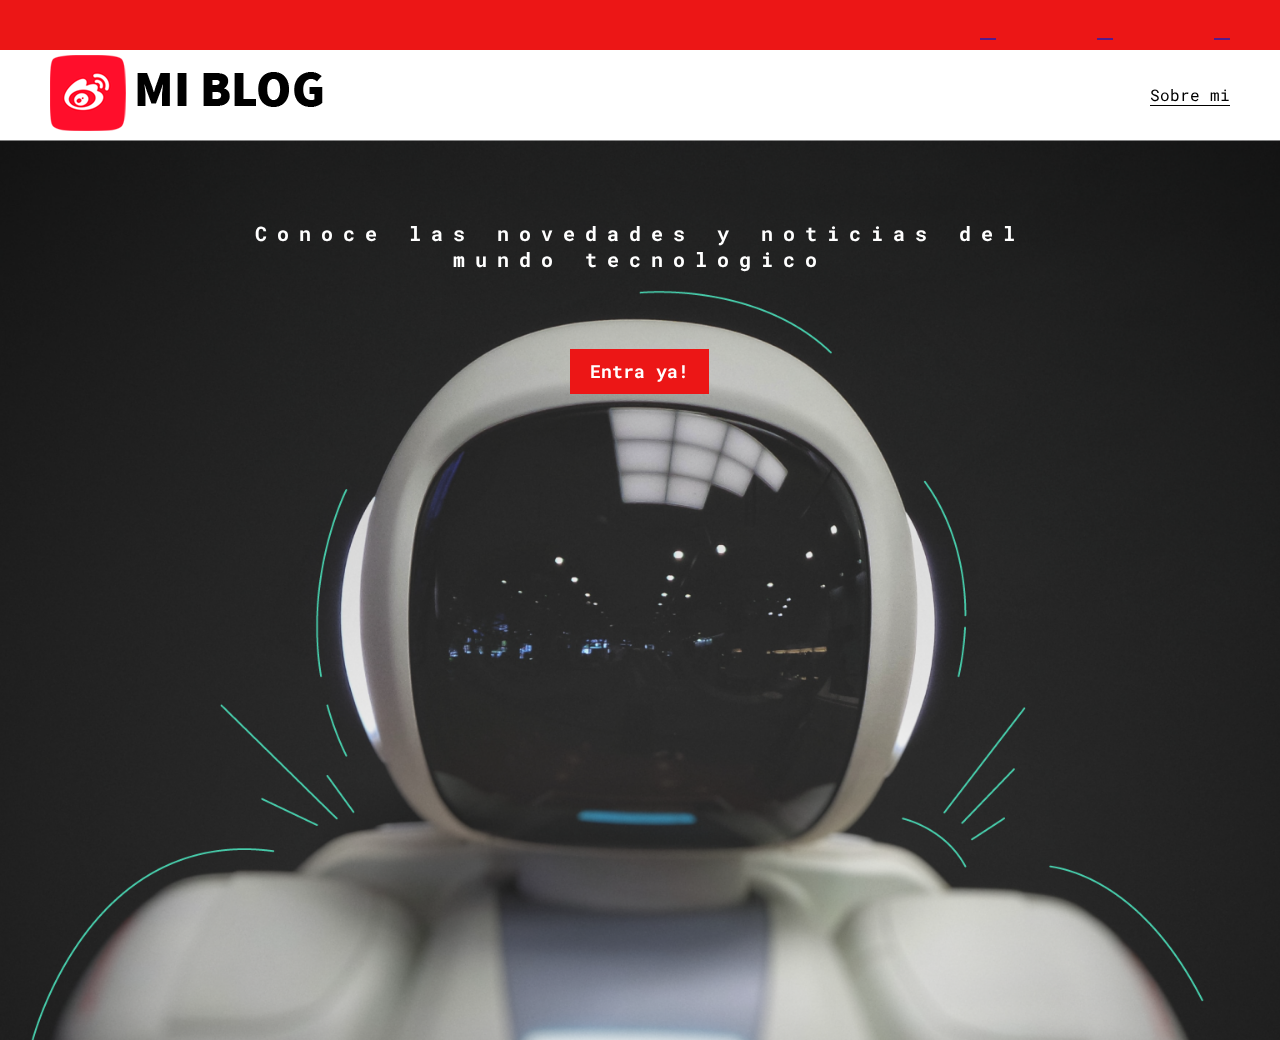
<file: Index.html>
<!DOCTYPE html>
<html lang="es">
<head>
    <meta charset="UTF-8">
    <meta http-equiv="X-UA-Compatible" content="IE=edge">
    <meta name="viewport" content="width=device-width, initial-scale=1.0">
    <title>Blog Personal</title>
</head>

<link rel="stylesheet" href="css/main.css">
<link rel="stylesheet" href="css/all.min.css">
<link rel="stylesheet" href="css/Ajustes.css">

<body class="home-body">

    <header class="header">
        <div class="social">
            <div class="redes-sociales">
                <a href=""><i class="fa-brands fa-facebook"></i></a>
                <a href=""><i class="fa-brands fa-instagram"></i></a>
                <a href=""><i class="fa-brands fa-twitter"></i></a>
            </div>
        </div>

        <nav class="nav">
            <div class="logo">
                <a href="Index.html">
                    <img src="img/logo.png" alt="Logo de pagina">
                </a>
            </div>

            <div class="link">
                <a href="Profile.html">Sobre mi</a>
            </div>
        </nav>
    </header>

    <main class="home-main">
        <div class="main-container">
            <p class="main-container__texto">
                Conoce las novedades y noticias del mundo tecnologico
            </p>

            <a class="main-container__link" href="Blogs.html">Entra ya!</a>
        </div>
    </main>

</body>
</html>

<!--  "font awesome" pagina para instalar   -->
</file>
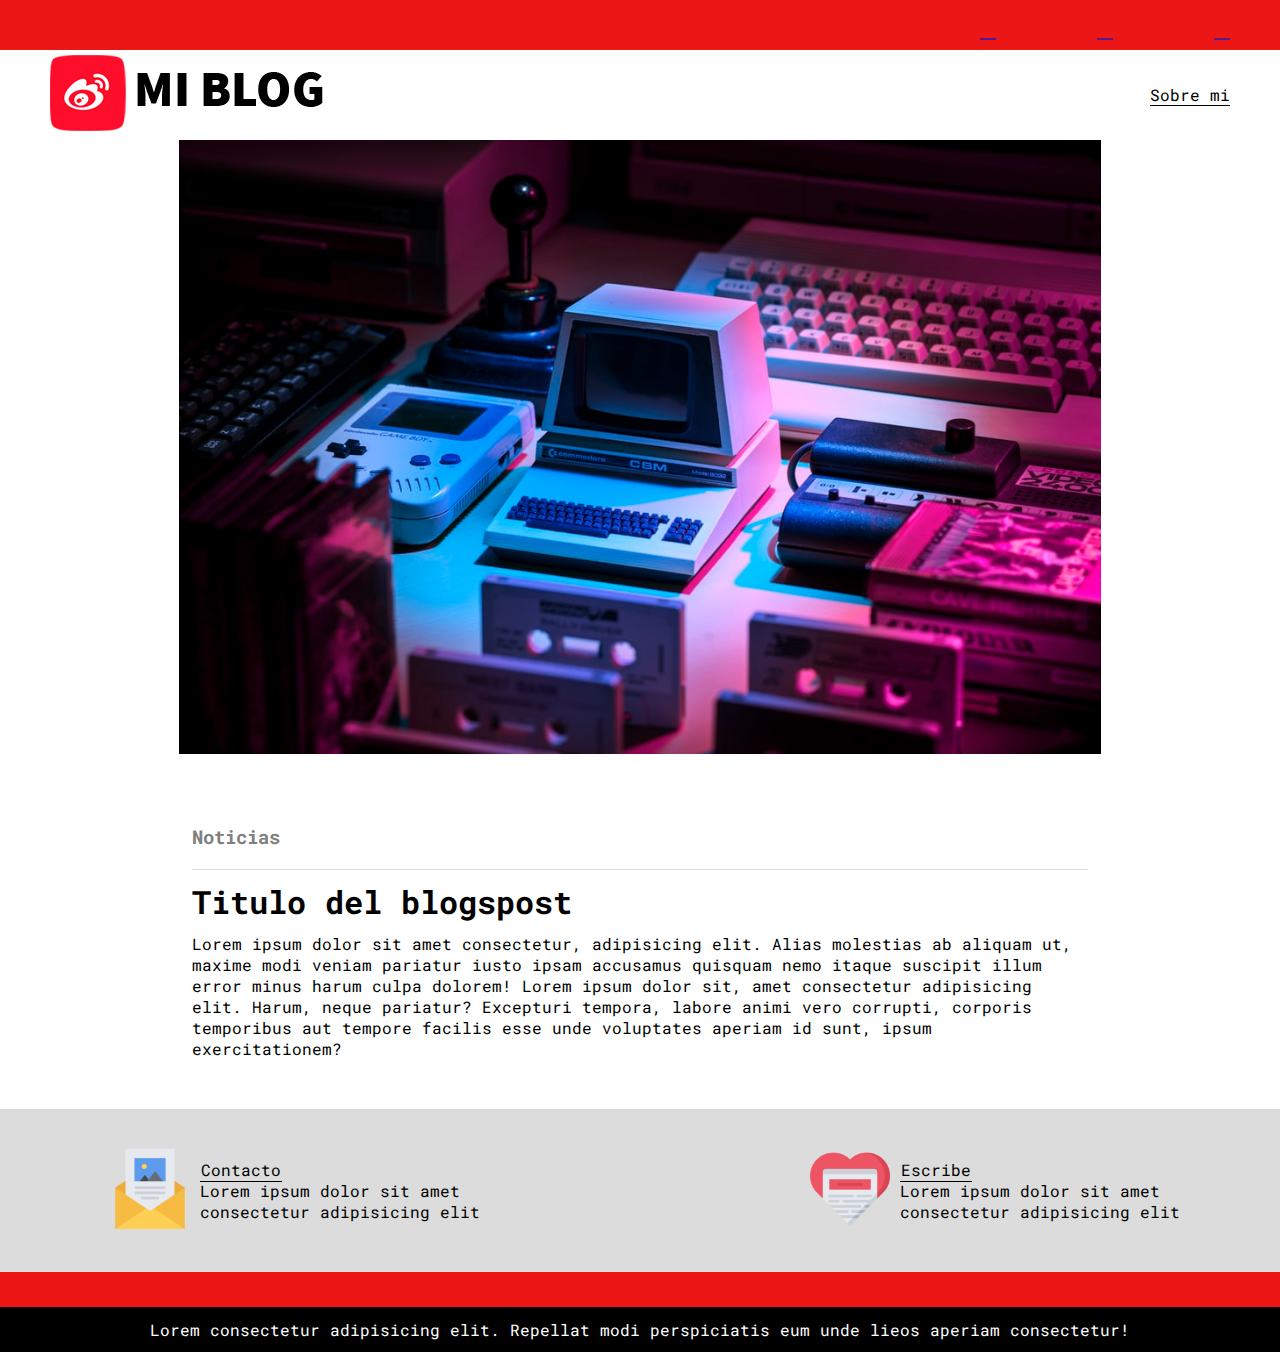
<file: Blog.html>
<!DOCTYPE html>
<html lang="es">
<head>
    <meta charset="UTF-8">
    <meta http-equiv="X-UA-Compatible" content="IE=edge">
    <meta name="viewport" content="width=device-width, initial-scale=1.0">
    <title>Blog Personal</title>
</head>

<link rel="stylesheet" href="css/main.css">
<link rel="stylesheet" href="css/all.min.css">
<link rel="stylesheet" href="css/Ajustes.css">

<body>

    <header class="header">
        <div class="social">
            <div class="redes-sociales">

                <a href=""><i class="fa-brands fa-facebook"></i></a>
                <a href=""><i class="fa-brands fa-instagram"></i></a>
                <a href=""><i class="fa-brands fa-twitter"></i></a>
            </div>
        </div>

        <nav class="nav">
            <div class="logo">
                <a href="Index.html">
                    <img src="img/logo.png" alt="Logo de pagina">
                </a>
            </div>

            <div class="link">
                <a href="Profile.html">Sobre mi</a>
            </div>
        </nav>
    </header>

    <main class="Blogs-main">
        <section class="principal">
            <div class="img-principal">
                <img src="img/pc-img.jpg" height="100%" width="90%" alt="img de blog">
            </div>
        </section>

        <section class="post">
            <h3>Noticias</h3>
            <div class="post-blog">
                <h1>Titulo del blogspost</h1>
                <p>Lorem ipsum dolor sit amet consectetur, adipisicing elit. 
                    Alias molestias ab aliquam ut, maxime modi veniam pariatur
                     iusto ipsam accusamus quisquam
                     nemo itaque suscipit illum error minus harum culpa
                      dolorem! Lorem ipsum dolor sit, amet consectetur adipisicing elit. Harum, 
                      neque pariatur? Excepturi tempora, labore animi vero corrupti, 
                      corporis temporibus aut tempore facilis esse unde 
                     voluptates aperiam id sunt, ipsum exercitationem?</p>
            </div>
        </section>

        <section class="contacto">
            <div class="contact">
                <img class="img1" src="img/013-newsletter.png" alt="" width="100px" height="100px">
                <div class="contact-info">
                    <a href="">Contacto</a>
                    <p>Lorem ipsum dolor sit amet consectetur adipisicing elit</p>
                </div>
            </div>
            <div class="contact">
                <img class="img2" src="img/006-like.png" alt="" width="100px" height="100px">
                <div class="contact-info">
                    <a href="">Escribe</a>
                    <p>Lorem ipsum dolor sit amet consectetur adipisicing elit</p>
                </div>
            </div>
        </section>
    </main>

    <footer>
        <p>Lorem consectetur adipisicing elit. Repellat modi perspiciatis eum unde lieos aperiam consectetur!</p>
    </footer>

</body>
</html>
</file>
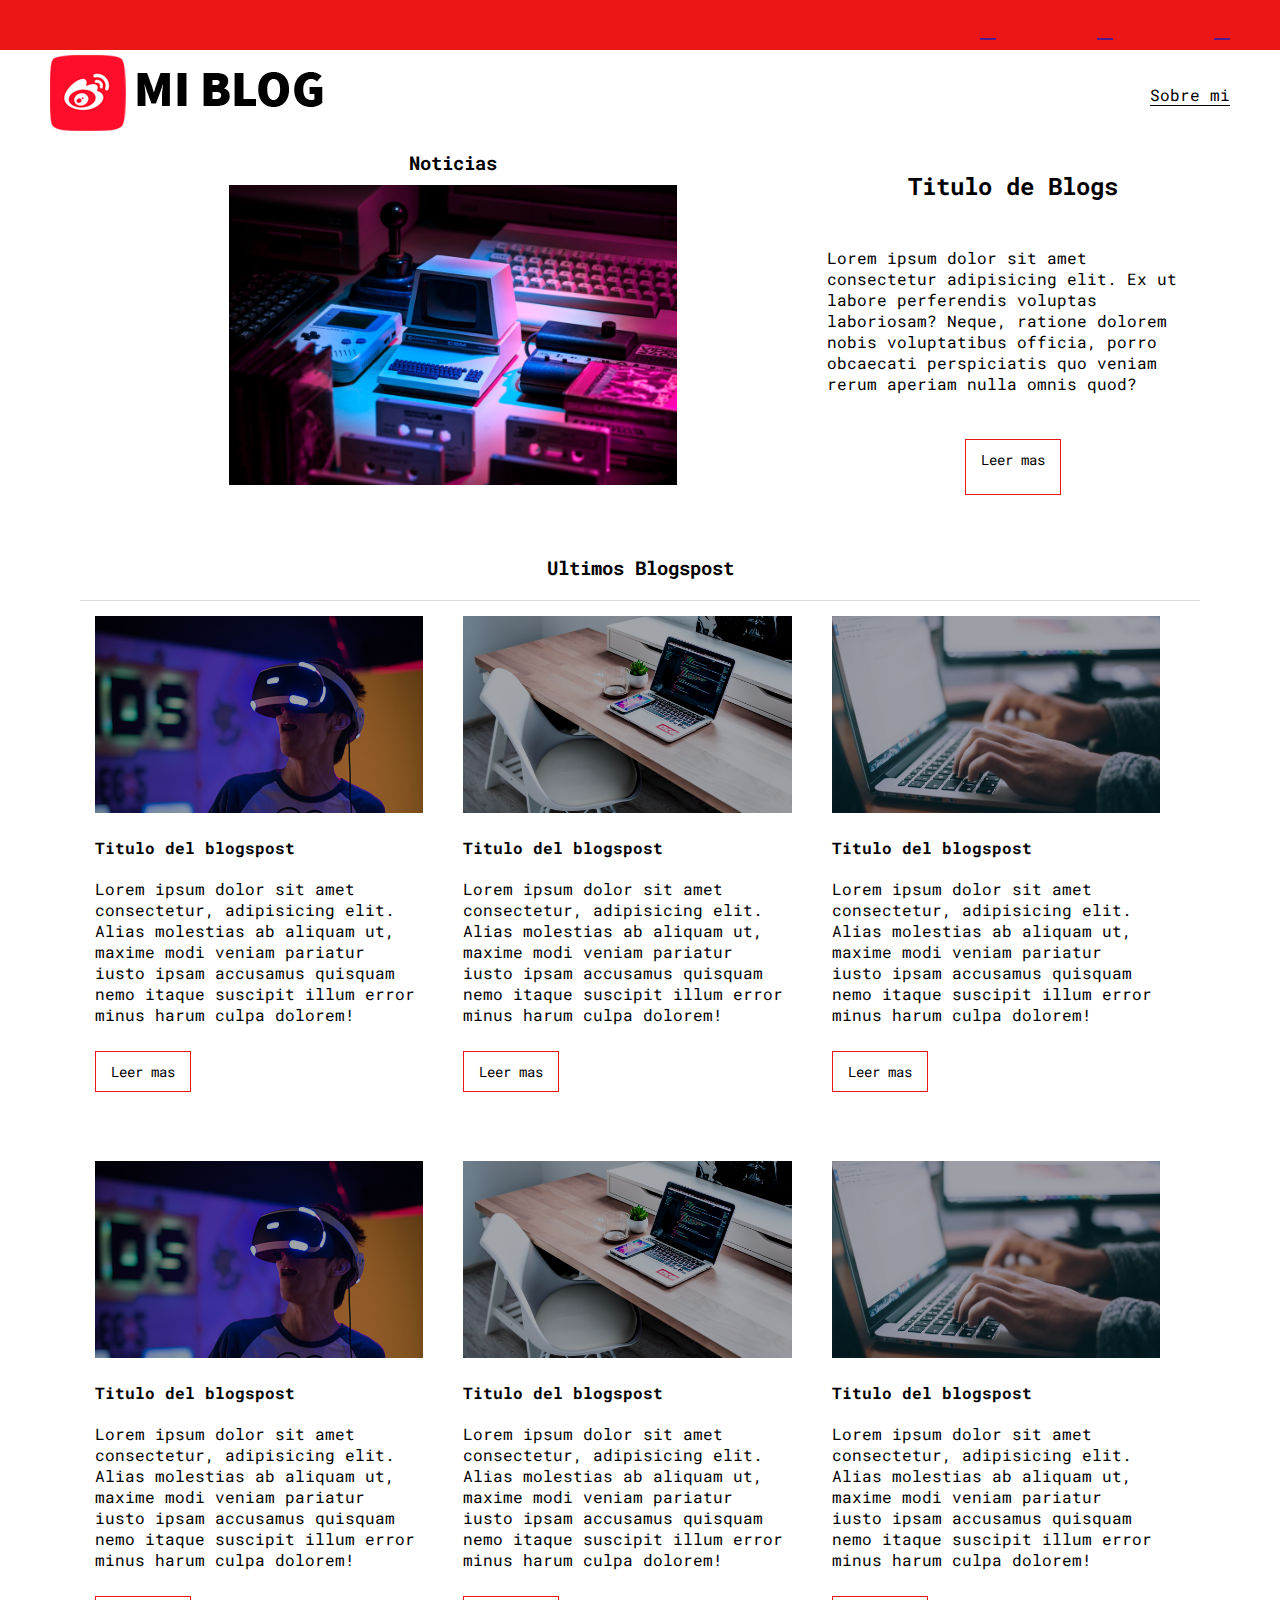
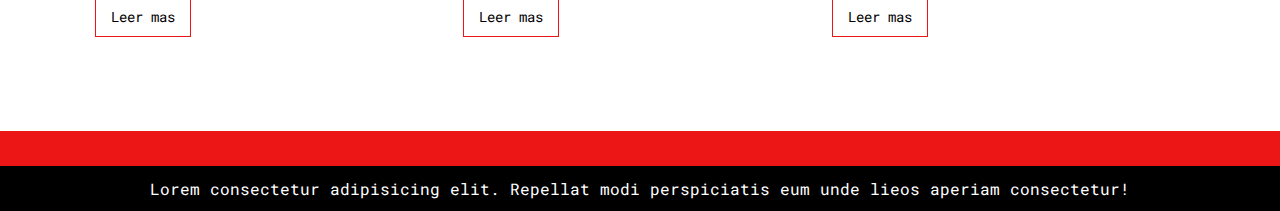
<file: Blogs.html>
<!DOCTYPE html>
<html lang="es">
<head>
    <meta charset="UTF-8">
    <meta http-equiv="X-UA-Compatible" content="IE=edge">
    <meta name="viewport" content="width=device-width, initial-scale=1.0">
    <title>Blog Personal</title>
</head>

<link rel="stylesheet" href="css/main.css">
<link rel="stylesheet" href="css/all.min.css">
<link rel="stylesheet" href="css/Ajustes.css">

<body>

    <header class="header">
        <div class="social">
            <div class="redes-sociales">

                <a href=""><i class="fa-brands fa-facebook"></i></a>
                <a href=""><i class="fa-brands fa-instagram"></i></a>
                <a href=""><i class="fa-brands fa-twitter"></i></a>
            </div>
        </div>

        <nav class="nav">
            <div class="logo">
                <a href="Index.html">
                    <img src="img/logo.png" alt="Logo de pagina">
                </a>
            </div>

            <div class="link">
                <a href="Profile.html">Sobre mi</a>
            </div>
        </nav>
    </header>

    <main class="Blogs-main">
        <section class="noticias">
            <div class="contenido-noticias">
                <h3>Noticias</h3>
                <img src="img/pc-img.jpg" height="300px" width="300px" alt="img de blog">
            </div>
            <div class="informacion-noticias">
                <h2>Titulo de Blogs</h2>
                <p>Lorem ipsum dolor sit amet consectetur adipisicing elit. 
                    Ex ut labore perferendis voluptas laboriosam? Neque, ratione 
                    dolorem nobis voluptatibus officia, porro obcaecati 
                    perspiciatis quo veniam rerum aperiam nulla omnis quod?</p>
                <a class="blogs-btn" href="Blog.html">Leer mas</a>
            </div>
        </section>

        <section class="posts">
            <h3>Ultimos Blogspost</h3>
            <div class="posts-blog">
                <img src="img/post-1.png" alt="">
                <h4>Titulo del blogspost</h4>
                <p>Lorem ipsum dolor sit amet consectetur, adipisicing elit. 
                    Alias molestias ab aliquam ut, maxime modi veniam pariatur
                     iusto ipsam accusamus quisquam
                     nemo itaque suscipit illum error minus harum culpa dolorem!</p>
                <a class="blogs-btn" href="Blog.html">Leer mas</a>
            </div>

            <div class="posts-blog">
                <img src="img/post-2.png" alt="">
                <h4>Titulo del blogspost</h4>
                <p>Lorem ipsum dolor sit amet consectetur, adipisicing elit. 
                    Alias molestias ab aliquam ut, maxime modi veniam pariatur
                     iusto ipsam accusamus quisquam
                     nemo itaque suscipit illum error minus harum culpa dolorem!</p>
                <a class="blogs-btn" href="Blog.html">Leer mas</a>
            </div>

            <div class="posts-blog">
                <img src="img/post-3.png" alt="">
                <h4>Titulo del blogspost</h4>
                <p>Lorem ipsum dolor sit amet consectetur, adipisicing elit. 
                    Alias molestias ab aliquam ut, maxime modi veniam pariatur
                     iusto ipsam accusamus quisquam
                     nemo itaque suscipit illum error minus harum culpa dolorem!</p>
                <a class="blogs-btn" href="Blog.html">Leer mas</a>
            </div>

            <div class="posts-blog">
                <img src="img/post-1.png" alt="">
                <h4>Titulo del blogspost</h4>
                <p>Lorem ipsum dolor sit amet consectetur, adipisicing elit. 
                    Alias molestias ab aliquam ut, maxime modi veniam pariatur
                     iusto ipsam accusamus quisquam
                     nemo itaque suscipit illum error minus harum culpa dolorem!</p>
                <a class="blogs-btn" href="Blog.html">Leer mas</a>
            </div>

            <div class="posts-blog">
                <img src="img/post-2.png" alt="">
                <h4>Titulo del blogspost</h4>
                <p>Lorem ipsum dolor sit amet consectetur, adipisicing elit. 
                    Alias molestias ab aliquam ut, maxime modi veniam pariatur
                     iusto ipsam accusamus quisquam
                     nemo itaque suscipit illum error minus harum culpa dolorem!</p>
                <a class="blogs-btn" href="Blog.html">Leer mas</a>
            </div>

            <div class="posts-blog">
                <img src="img/post-3.png" alt="">
                <h4>Titulo del blogspost</h4>
                <p>Lorem ipsum dolor sit amet consectetur, adipisicing elit. 
                    Alias molestias ab aliquam ut, maxime modi veniam pariatur
                     iusto ipsam accusamus quisquam
                     nemo itaque suscipit illum error minus harum culpa dolorem!</p>
                <a class="blogs-btn" href="Blog.html">Leer mas</a>
            </div>

        </section>



    </main>

    <footer>
        <p>Lorem consectetur adipisicing elit. Repellat modi perspiciatis eum unde lieos aperiam consectetur!</p>
    </footer>

</body>
</html>
</file>
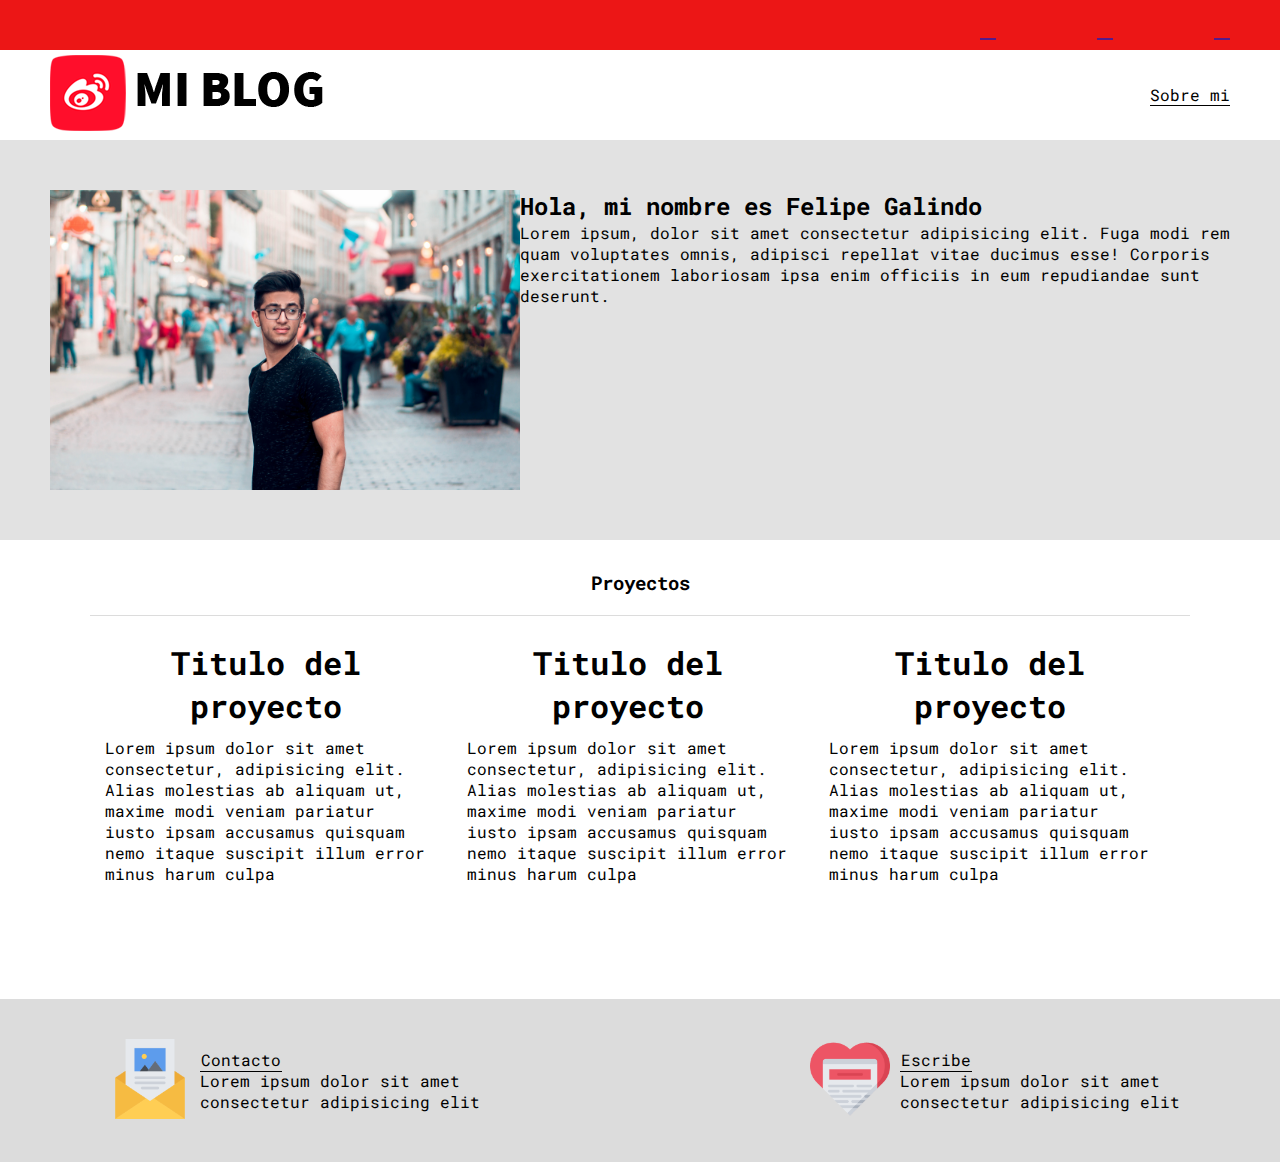
<file: Profile.html>
<!DOCTYPE html>
<html lang="es">
<head>
    <meta charset="UTF-8">
    <meta http-equiv="X-UA-Compatible" content="IE=edge">
    <meta name="viewport" content="width=device-width, initial-scale=1.0">
    <title>Blog Personal</title>
</head>

<link rel="stylesheet" href="css/main.css">
<link rel="stylesheet" href="css/all.min.css">
<link rel="stylesheet" href="css/Ajustes.css">

<body>

    <header class="header">
        <div class="social">
            <div class="redes-sociales">

                <a href=""><i class="fa-brands fa-facebook"></i></a>
                <a href=""><i class="fa-brands fa-instagram"></i></a>
                <a href=""><i class="fa-brands fa-twitter"></i></a>
            </div>
        </div>

        <nav class="nav">
            <div class="logo">
                <a href="Index.html">
                    <img src="img/logo.png" alt="Logo de pagina">
                </a>
            </div>

            <div class="link">
                <a href="Profile.html">Sobre mi</a>
            </div>
        </nav>
    </header>

    <main class="profile">
        <section class="perfil">
            <div class="img-perfil">
                <img src="img/profile-pic.jpg" alt="" width="470" height="300">
            </div>
            <div class="info-perfil">
                <h2>Hola, mi nombre es Felipe Galindo</h2>
                <p>Lorem ipsum, dolor sit amet consectetur adipisicing elit. Fuga modi 
                    rem quam voluptates omnis, adipisci repellat vitae ducimus esse! Corporis 
                    exercitationem laboriosam ipsa enim officiis in eum 
                    repudiandae sunt deserunt.</p>
            </div>
        </section>

        <section class="proyect">
            <h3>Proyectos</h3>
            <div class="proyects">
                <h1>Titulo del proyecto</h1>
                <p>Lorem ipsum dolor sit amet consectetur, adipisicing elit. 
                    Alias molestias ab aliquam ut, maxime modi veniam pariatur
                    iusto ipsam accusamus quisquam
                    nemo itaque suscipit illum error minus harum culpa</p>
            </div>

            <div class="proyects">
                <h1>Titulo del proyecto</h1>
                <p>Lorem ipsum dolor sit amet consectetur, adipisicing elit. 
                    Alias molestias ab aliquam ut, maxime modi veniam pariatur
                    iusto ipsam accusamus quisquam
                    nemo itaque suscipit illum error minus harum culpa</p>
            </div>

            <div class="proyects">
                <h1>Titulo del proyecto</h1>
                <p>Lorem ipsum dolor sit amet consectetur, adipisicing elit. 
                    Alias molestias ab aliquam ut, maxime modi veniam pariatur
                    iusto ipsam accusamus quisquam
                    nemo itaque suscipit illum error minus harum culpa</p>
            </div>
        </section>

        <section class="contacto">
            <div class="contact">
                <img class="img1" src="img/013-newsletter.png" alt="" width="100px" height="100px">
                <div class="contact-info">
                    <a href="">Contacto</a>
                    <p>Lorem ipsum dolor sit amet consectetur adipisicing elit</p>
                </div>
            </div>
            <div class="contact">
                <img class="img2" src="img/006-like.png" alt="" width="100px" height="100px">
                <div class="contact-info">
                    <a href="">Escribe</a>
                    <p>Lorem ipsum dolor sit amet consectetur adipisicing elit</p>
                </div>
            </div>
        </section>

    </main>

</body>
</html>
</file>
<file: css/main.css>
/*Roboto Slaf 400, 700
  Roboto 400 500 700 900
  Roboto Mono 400 500 700
*/

@import url('https://fonts.googleapis.com/css2?family=Roboto+Mono:wght@400;500;700&family=Roboto+Slab:wght@400;700&family=Roboto:wght@400;500;700;900&display=swap');

*{ /*Borramos todos los estilos */
  padding: 0;
  margin: 0;
  box-sizing: border-box;
}

body{
  font-family: 'Roboto Mono', sans-serif;
  font-size: 400;
}

.home-body{ /* Vuelve estatica la pagina */
  position: fixed; /* Posicion movible */
  top: 0;
  bottom: 0;
  left: 0;
  right: 0;
}

.header{
  width: 100%;
  height: 140px;
  display: grid; /* Separa el header en varias partes */ 
  grid-template-rows: 1fr 1fr; /* agregar filas del header */
  /* grid-template-columns: 1fr 1fr 1fr; agrega columnas del header */
}

.social{
  background-color: rgb(236, 22, 22);
  width: 100%;
  height: 50px;
  display: grid;
}

.redes-sociales{
  width: 250px;
  height: auto;
  display: flex; /* Activa flexbox, ajusta y acomoda*/
  align-items: center; /* Acomoda los elementos */
  justify-content: space-between; /* separa los elementos pero respeta el espacio del flex */
  justify-self: end; /* acomoda a la derecha */
  margin-right: 50px;
}

.redes-sociales{
  color: white;
  font-size: 28px;
}

.redes-sociales a:hover{
  color: rgb(78, 77, 77);
}

.nav{
  display: grid;
  grid-template-columns: 1fr 1fr;
  height: 90px;
}

.logo{
  
  margin-left: 50px;
  display: flex;
  align-items: center;
  justify-content: flex-start; /* Por defecto */
}

.link{
  display: flex;
  align-items: center;
  justify-content: flex-end;
  margin-right: 50px;
}

.link a{
  text-decoration: none;
  color: black;
  border-bottom: 1px solid black;
}

/*-------------------------------------- Main --------------------------------------*/

.home-main{
  display: grid;
  grid-template-columns: 1fr 4fr 1fr;
  height: 100%;
  background-image: url('../img/cover.png'); /* Coloca imagen de fondo */
  background-position: center; /* Centra la imagen de fondo o posiciona la imagen */
  background-repeat: no-repeat; /* No repite la imagen de fondo */
  background-size: cover; /* Posicion fija para la imagen de fondo */
}

.main-container{
  display: grid;
  grid-column: 2;
  justify-items: center; /* centra cada uno de los items */
  height: 250px;
  margin-top: 80px;
}

.main-container__texto{
  text-align: center;
  font-size: 20px;
  font-weight: 700;
  letter-spacing: 10px;
  color: white;
}

.main-container__link{
  background-color: rgb(236, 22, 22);
  display: inline-block;
  padding: 10px 20px;
  text-decoration: none;
  color: white;
  font-weight: 700;
  font-size: 18px;
  height: 45px;
}

.main-container__link:hover{
  background-color: rgb(190, 44, 44);
}

/*-------------------------------------- Blogs --------------------------------------*/

.Blogs-main{
  display: grid;
}

.noticias{
  background-color: white;
  padding: 10px 80px 40px;
  display: grid;
  grid-template-columns: 2fr 1fr;
  grid-template-rows: 2fr;
}

.contenido-noticias{
  display: grid;
  justify-items: center;
}

.contenido-noticias img{
  grid-column: 1;
  width: 60%;
  display: inline-block;
  margin: 10px 0;
}

.informacion-noticias{
  grid-column: 2;
  display: grid;
  justify-items: center;
}

.informacion-noticias h2{
  margin-top: 20px;
}

.informacion-noticias p{
  margin: 30px 0;
}

.blogs-btn{
  text-decoration: none;
  color: black;
  border: 1px solid rgb(236, 22, 22);
  padding: 10px 15px;
  font-size: 14px;
}

.posts{
  padding: 0 80px 40px;
}

.posts h3{
  border-bottom: 1px solid gainsboro;
  padding: 20px 0;
  text-align: center;
}

.posts-blog{
  display: inline-block; /* Para que la siguiente pagina se ponga de lado */
  padding: 15px;
  max-width: 32%;
  margin-bottom: 50px;
}

.posts-blog img{
  width: 100%;
}

.posts-blog h4{
  margin: 20px 0;
}

.posts-blog p{
  margin-bottom: 35px;
}

footer{
  width: 100%;
  height: 80px;
  background-color: black;
  border-top: 35px solid rgb(236, 22, 22);
  display: flex;
  align-items: center;
  justify-content: center;
}

footer p{
  color: white;
}

/*-------------------------------------- Blog --------------------------------------*/

/* .principal{
  padding: 0 80px 40px;
} 

.img-principal img{
  display: inline-block;
  padding: 0 50px 40px;
  width: 100%;
}*/

.img-principal{
  display: grid;
  width: 80%;
  justify-items: center;
  margin: auto;
} 

.post{
  padding: 50px 15%;
}

.post h3{
  border-bottom: 1px solid gainsboro;
  padding: 20px 0;
  color: gray;
}

.post h1{
  margin: 10px 0;
}

.contacto{
  width: 100%;
  background-color: gainsboro;
  display: flex;
  justify-content: space-between;
  padding: 10px 80px 10px;
}

.contact{
  display: flex;
  margin: 20px 0px 20px 20px;
}

.contact img{
  width: 100px;
  display: inline-block;
  padding: 10px;
}

.contact-info{
  padding: 20px 0;
  width: 300px;
}

.contact-info a{
  text-decoration: none;
  color: black;
  border-bottom: 1px solid black;
  padding: 1px;
}


/*-------------------------------------- Profile --------------------------------------*/

.perfil{
  background-color: rgb(226, 226, 226);
  width: 100%;
  display: grid;
  grid-template-columns: 1fr 2fr;
  margin: 0px 0px;
  padding: 50px;
}

.img-perfil{
  display: flex;
  justify-content: center;
}

.info-perfil{
  grid-column: 2;
}

.proyect{
  padding: 0 80px 40px;
  margin: 10px;
}

.proyect h3{
  border-bottom: 1px solid gainsboro;
  padding: 20px 0;
  text-align: center;
}

.proyects{
  display: inline-block; /* Para que la siguiente pagina se ponga de lado */
  padding: 15px;
  max-width: 32%;
  margin-bottom: 50px;
}

.proyects h1{
  text-align: center;
  margin: 10px 0;
}
</file>
<file: css/Ajustes.css>
@media screen and (max-width:860px){
    .posts{
        padding: 20px;
    }
}
</file>
